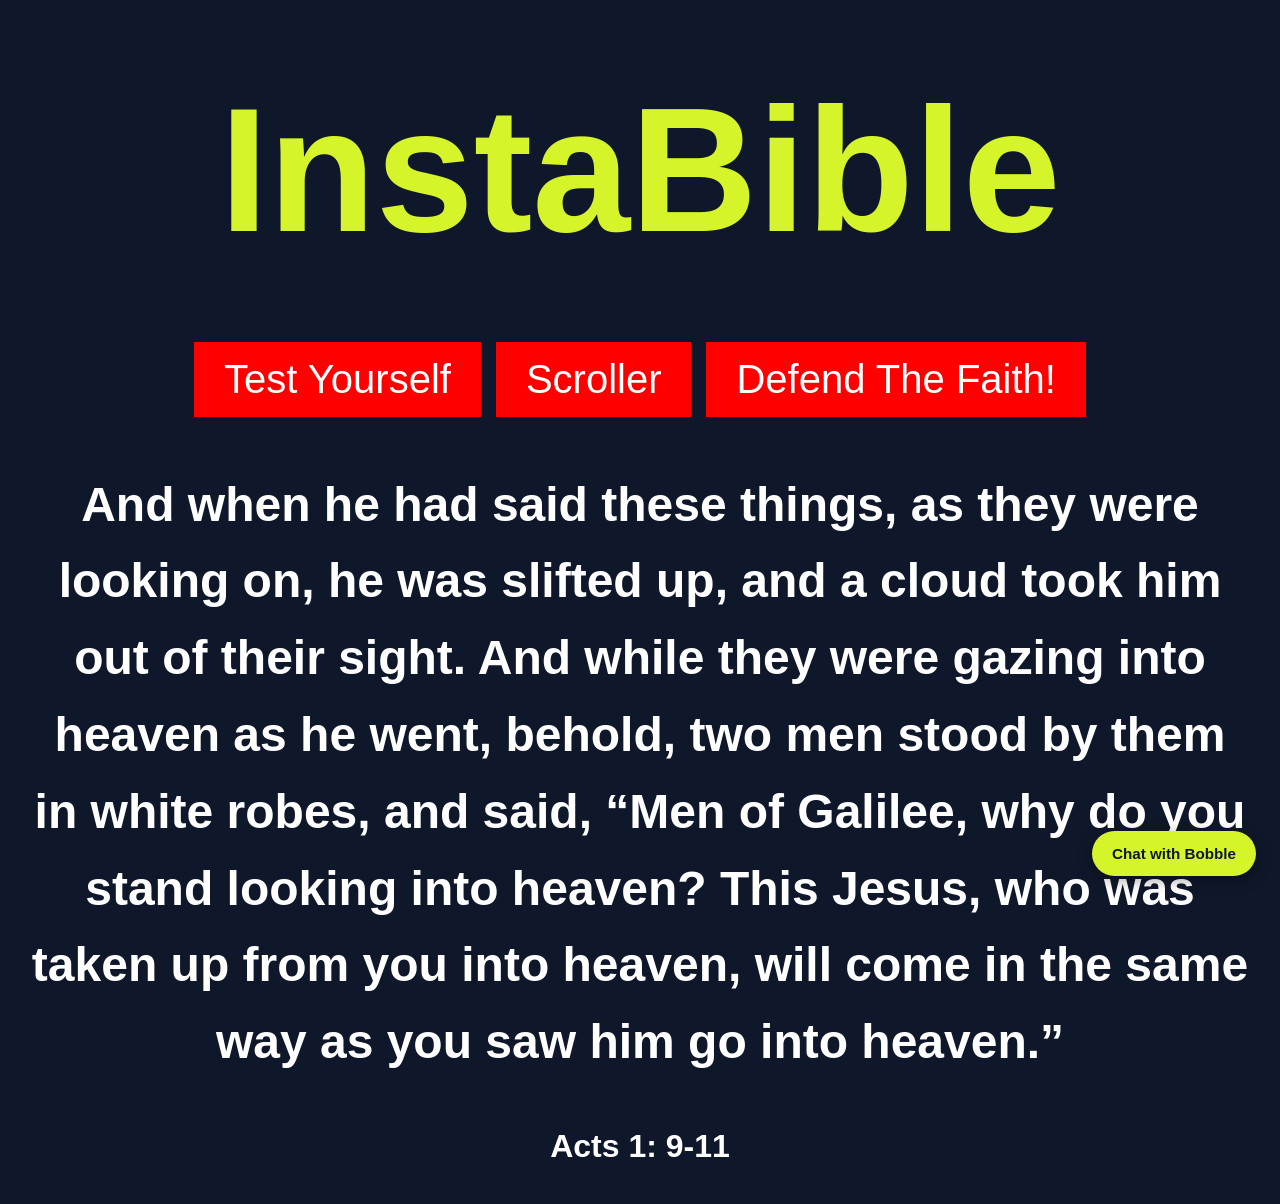
<file: index.html>
<!DOCTYPE html>
<html lang="en">
<head>
  <meta charset="UTF-8">
  <title>InstaBible</title>

  <link rel="apple-touch-icon" href="./resources/icon.png">

  <link rel="stylesheet" href="resources/homepage.css">
  <link rel="stylesheet" href="resources/bobble.css">

  <script src="links.js" defer></script>
  <script src="bobble.js" defer></script>
</head>
<body>
  <div class="header">
    <h1>InstaBible</h1>
    <div class="buttons">
      <button type="button" id="TestYourself">Test Yourself</button>
      <button type="button" id="Scroller">Scroller</button>
      <button type="button" id="DefendTheFaith!">Defend The Faith!</button>
    </div>
  </div>
  <h2>And when he had said these things, as they were looking on, he was slifted up, and a cloud took him out of their sight. And while they were gazing into heaven as he went, behold, two men stood by them in white robes, and said, “Men of Galilee, why do you stand looking into heaven? This Jesus, who was taken up from you into heaven, will come in the same way as you saw him go into heaven.”</h2>
  <h3>Acts 1: 9-11</h3>
  <!-- Bobble floating chat interface -->
<div id="bobble-widget">
  <section id="bobble-panel" class="bobble-panel" hidden>
    <header class="bobble-header">
      <div>
        <h2>Bobble</h2>
        <span>Your InstaBible assistant</span>
      </div>
      <div class="bobble-header-actions">
        <button type="button" id="bobble-reset" aria-label="Reset conversation">↻</button>
        <button type="button" id="bobble-close" aria-label="Close chat">×</button>
      </div>
    </header>

    <div id="bobble-messages" class="bobble-messages" aria-live="polite">
      <div class="bobble-message assistant">
        Hey! I'm Bobble. What would you like to explore?
      </div>
    </div>

    <form id="bobble-form" class="bobble-input-area">
      <input
        id="bobble-input"
        type="text"
        placeholder="Ask Bobble something..."
        autocomplete="off"
        aria-label="Message Bobble"
        required
      >
      <button type="submit" id="bobble-send">Send</button>
    </form>
  </section>

  <button
    type="button"
    id="bobble-toggle"
    class="bobble-toggle"
    aria-label="Open Bobble chat"
    aria-expanded="false"
  >
    Chat with Bobble
  </button>
</div>
</body>
</html>
</file>
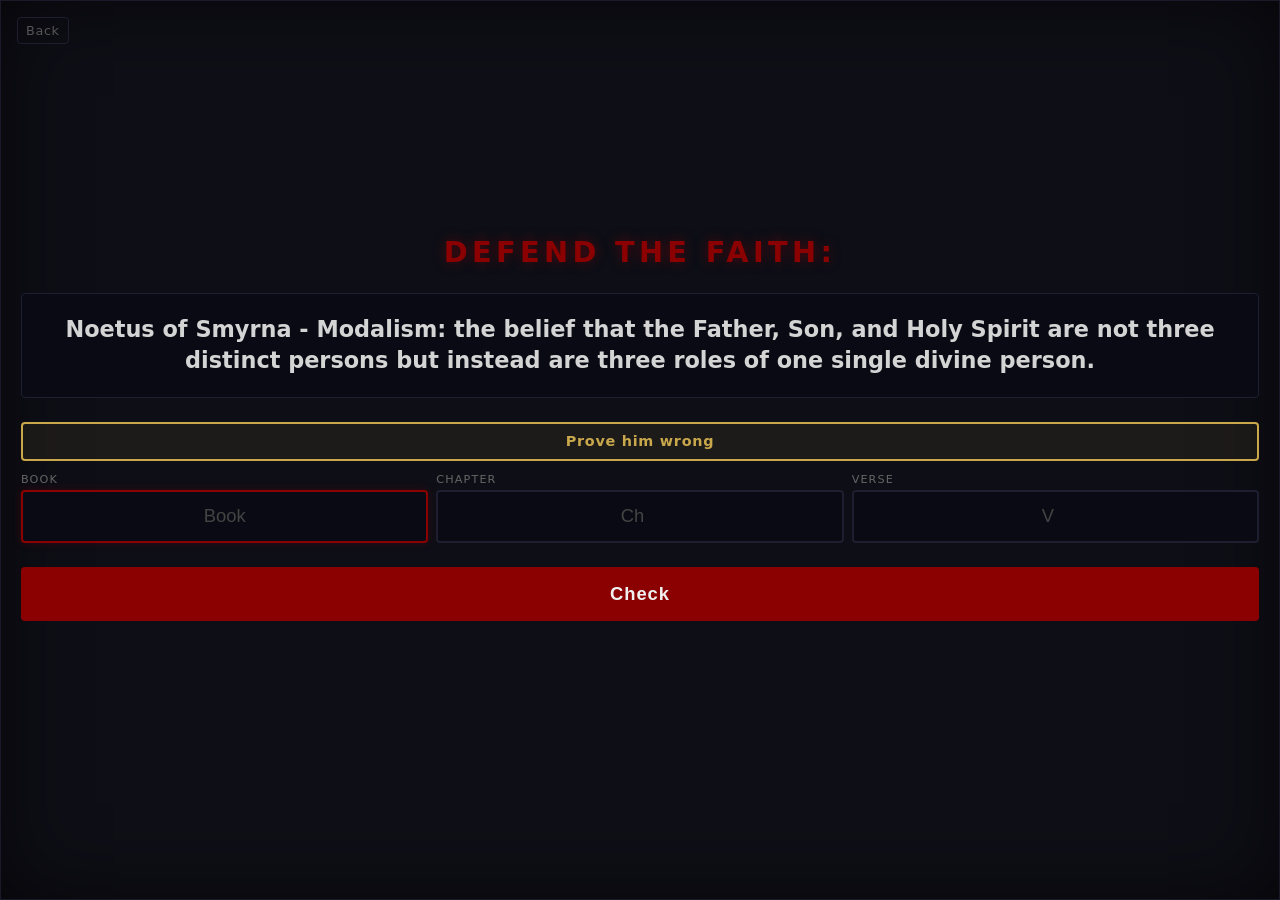
<file: defend.html>
<!DOCTYPE html>
<html lang="en">
<head>
  <meta charset="utf-8">
  <meta name="viewport" content="width=device-width, initial-scale=1, viewport-fit=cover">
  <title>Heresies Quiz</title>
  <style>
    * { box-sizing: border-box; margin: 0; padding: 0; }

    html, body {
      height: 100%;
      overflow: hidden;
    }

    body {
      font-family: 'Segoe UI', system-ui, sans-serif;
      background: radial-gradient(ellipse at center, #111118 0%, #050508 100%);
      color: #c9c9c9;
      height: 100dvh;
      display: flex;
      align-items: center;
      justify-content: center;
    }

    .card {
      background: #0e0e16;
      padding: 1.5rem 1.25rem;
      padding-top: calc(1.5rem + env(safe-area-inset-top));
      padding-bottom: calc(1.5rem + env(safe-area-inset-bottom));
      width: 100%;
      height: 100dvh;
      display: flex;
      flex-direction: column;
      justify-content: center;
      box-shadow: inset 0 0 80px rgba(0, 0, 0, 0.6);
      border: 1px solid #1a1a2a;
      position: relative;
    }

    h1 {
      font-size: 1.8rem;
      font-weight: 800;
      letter-spacing: 0.15em;
      text-transform: uppercase;
      margin-bottom: 1.5rem;
      text-align: center;
      color: #8b0000;
      text-shadow: 0 0 12px rgba(139, 0, 0, 0.5);
    }

    .home-link {
      position: absolute;
      top: calc(1rem + env(safe-area-inset-top));
      left: 1rem;
      font-size: 0.8rem;
      letter-spacing: 0.05em;
      color: #555;
      text-decoration: none;
      padding: 0.3rem 0.5rem;
      border: 1px solid #1e1e30;
      border-radius: 4px;
      transition: color 0.2s, border-color 0.2s;
    }

    .home-link:active {
      color: #8b0000;
      border-color: #8b0000;
    }

    #question {
      font-size: 1.4rem;
      font-weight: 600;
      margin-bottom: 1.5rem;
      padding: 1.25rem 1rem;
      background: #0a0a14;
      border-radius: 4px;
      border: 1px solid #1e1e30;
      min-height: 3.5rem;
      display: flex;
      align-items: center;
      justify-content: center;
      text-align: center;
      line-height: 1.4;
      color: #d4d4d4;
    }

    .bible-link {
      display: block;
      text-align: center;
      margin-bottom: 0.75rem;
      padding: 0.6rem;
      font-size: 0.9rem;
      font-weight: 600;
      letter-spacing: 0.05em;
      color: #c9a84c;
      text-decoration: none;
      border: 2px solid #c9a84c;
      border-radius: 4px;
      background: rgba(201, 168, 76, 0.08);
      transition: background 0.2s, box-shadow 0.2s;
    }

    .bible-link:active {
      background: rgba(201, 168, 76, 0.2);
      box-shadow: 0 0 10px rgba(201, 168, 76, 0.3);
    }

    .input-row {
      display: flex;
      gap: 0.5rem;
      margin-bottom: 0.75rem;
    }

    .input-group {
      flex: 1;
      display: flex;
      flex-direction: column;
      gap: 0.25rem;
    }

    .input-group label {
      font-size: 0.7rem;
      text-transform: uppercase;
      letter-spacing: 0.1em;
      color: #666;
    }

    input {
      width: 100%;
      padding: 0.85rem 0.75rem;
      border: 2px solid #1e1e30;
      border-radius: 4px;
      background: #0a0a14;
      color: #e0e0e0;
      font-size: 1.15rem;
      outline: none;
      transition: border-color 0.2s, box-shadow 0.2s;
      text-align: center;
    }

    input:focus {
      border-color: #8b0000;
      box-shadow: 0 0 8px rgba(139, 0, 0, 0.3);
    }

    input:disabled {
      opacity: 0.4;
    }

    input::placeholder {
      color: #444;
    }

    #check {
      display: block;
      width: 100%;
      margin-top: 0.75rem;
      padding: 1rem;
      border: none;
      border-radius: 4px;
      font-size: 1.15rem;
      font-weight: 700;
      cursor: pointer;
      letter-spacing: 0.05em;
      background: #8b0000;
      color: #f0f0f0;
      transition: background 0.2s, box-shadow 0.2s;
    }

    #check:active {
      background: #a50000;
      box-shadow: 0 0 12px rgba(139, 0, 0, 0.4);
    }

    #refresh {
      display: none;
      margin: 0.75rem auto 0;
      padding: 1rem 1.5rem;
      border: none;
      border-radius: 4px;
      font-size: 1.1rem;
      font-weight: 700;
      cursor: pointer;
      letter-spacing: 0.05em;
      background: #2a2a3a;
      color: #c0c0c0;
    }

    #refresh:active {
      background: #3a3a4a;
    }

    #output {
      margin-top: 1rem;
      text-align: center;
      font-size: 1.2rem;
      font-weight: 600;
      min-height: 1.75rem;
      letter-spacing: 0.03em;
    }

    #output.correct {
      color: #2a6a4a;
      text-shadow: 0 0 8px rgba(42, 106, 74, 0.4);
    }

    #output.wrong {
      color: #cc2222;
      text-shadow: 0 0 8px rgba(204, 34, 34, 0.4);
    }
  </style>
</head>
<body>
  <div class="card">
    <a href="index.html" class="home-link">Back</a>
    <h1>DEFEND THE FAITH:</h1>
    <div id="question">Loading…</div>
    <a href="https://www.bible.com/bible/111" target="_blank" class="bible-link">Prove him wrong</a>
    <div class="input-row">
      <div class="input-group">
        <label>Book</label>
        <input type="text" id="book" placeholder="Book" autocomplete="off" />
      </div>
      <div class="input-group">
        <label>Chapter</label>
        <input type="number" id="chapter" placeholder="Ch" inputmode="numeric" />
      </div>
      <div class="input-group">
        <label>Verse</label>
        <input type="number" id="verse" placeholder="V" inputmode="numeric" />
      </div>
    </div>

    <button id="check">Check</button>
    <p id="output"></p>
    <button id="refresh">Another heresy?</button>
  </div>

  <script>

    const lines = null;

    function init(data) {
      const headerIndices = [];
      data.forEach((line, i) => {
        if (line.startsWith("@@")) headerIndices.push(i);
      });

      if (headerIndices.length === 0) {
        document.getElementById("question").innerText = "Error: no sections found.";
        return;
      }

      const randomIdx = headerIndices[Math.floor(Math.random() * headerIndices.length)];
      const laterHeaders = headerIndices.filter(i => i > randomIdx);
      const nextIdx = laterHeaders.length > 0 ? laterHeaders[0] : data.length;

      const header = data[randomIdx].replace(/^@@\s*/, "");
      const section = data.slice(randomIdx + 1, nextIdx);

      document.getElementById("question").innerText = header;

      const output   = document.getElementById("output");
      const bookIn   = document.getElementById("book");
      const chapIn   = document.getElementById("chapter");
      const verseIn  = document.getElementById("verse");
      const checkBtn = document.getElementById("check");
      const refreshBtn = document.getElementById("refresh");

      function check() {
        const book = bookIn.value.trim();
        const chap = chapIn.value.trim();
        const verse = verseIn.value.trim();

        if (!book || !chap || !verse) return;

        // Try multiple common formats for matching
        const candidates = [
          `${book} ${chap}:${verse}`,
          `${book} ${chap} ${verse}`,
          `${book} ${chap}:${verse}`,
          `${book.toLowerCase()} ${chap}:${verse}`,
          `${book.toLowerCase()} ${chap} ${verse}`
        ];

        const isCorrect = candidates.some(c =>
          section.some(line => line.includes(c))
        );

        if (isCorrect) {
          output.innerText = "Faith Defended.";
          output.className = "correct";
          bookIn.disabled = chapIn.disabled = verseIn.disabled = true;
          checkBtn.style.display = "none";
          refreshBtn.style.display = "block";
        } else {
          output.innerText = "Incorrect. Try again.";
          output.className = "wrong";
          bookIn.value = chapIn.value = verseIn.value = "";
          bookIn.focus();
        }
      }

      checkBtn.addEventListener("click", check);
      [bookIn, chapIn, verseIn].forEach(el => {
        el.addEventListener("keydown", e => { if (e.key === "Enter") check(); });
      });
      refreshBtn.addEventListener("click", () => location.reload());

      bookIn.focus();
    }

    // Load data: prefer inline, fall back to fetch
    if (lines) {
      init(lines);
    } else {
      fetch("heresies.json")
        .then(res => {
          if (!res.ok) throw new Error(res.status);
          return res.json();
        })
        .then(init)
        .catch(err => {
          document.getElementById("question").innerText =
            "Failed to load data.\nServe over HTTP or embed data inline.";
          console.error(err);
        });
    }
  </script>
</body>
</html>
</file>
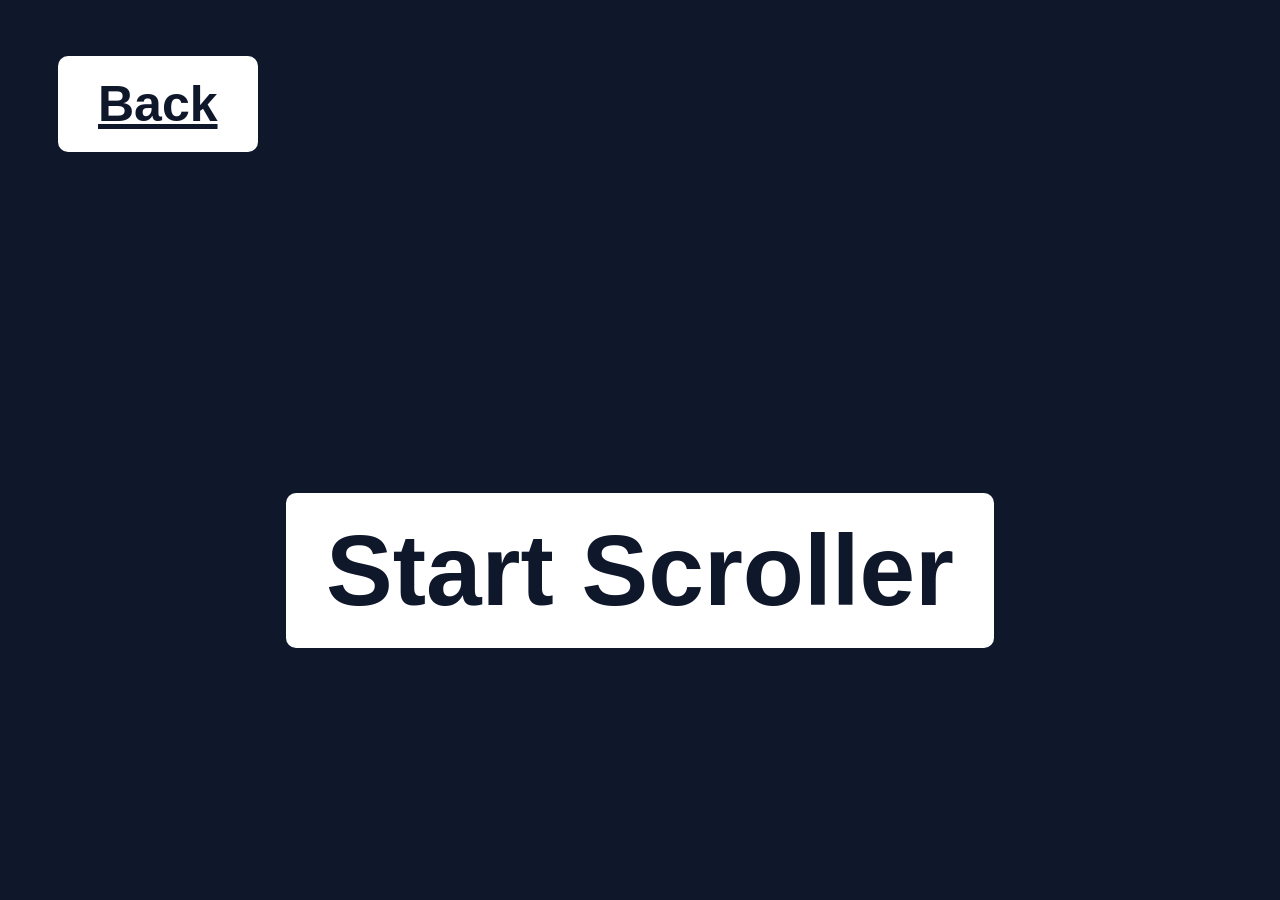
<file: scroller.html>
<!DOCTYPE html>
<html lang="en">

<head>
   <meta charset="UTF-8">
   <title>Scroller</title>
   <link href="./resources/scrollerstyle.css" rel="stylesheet">
   <link rel="apple-touch-icon" href="./resources/icon.png">
</head>

<body id="background">
  <div class="home-button-start-container">
    <a class="home-button-start" href="index.html">Back</a>
  </div>
    <button id="start-scroller" class="start-scroller" type="button" onclick="initializeScroller()">Start Scroller</button>
    <script src="./data/jquery-4.0.0.min.js"></script>
    <script src="./scroller.js"></script>
</body>

</html>
</file>
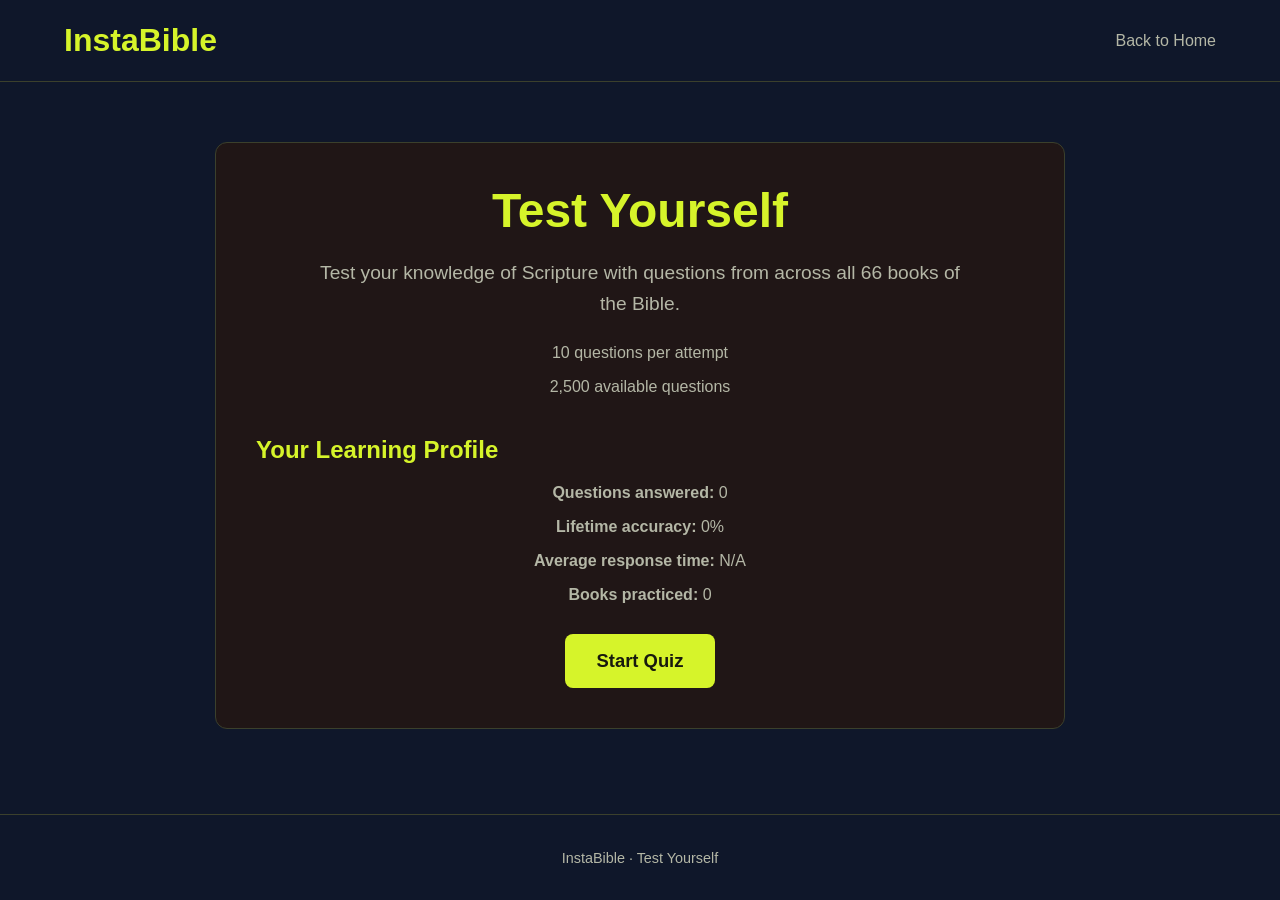
<file: quiz/quiz.html>
<!DOCTYPE html>
<html lang="en">
<head>
    <meta charset="UTF-8">
    <meta name="viewport" content="width=device-width, initial-scale=1.0">

    <title>InstaBible | Test Yourself</title>

    <link rel="stylesheet" href="quiz.css">

    <script src="quiz.js" defer></script>
</head>

<body>

    <header class="quiz-header">
        <a href="../index.html" class="quiz-logo">InstaBible</a>

        <a href="../index.html" class="home-link">
            Back to Home
        </a>
    </header>

    <main class="quiz-main">

        <section id="quizApp" class="quiz-container">

            <p class="quiz-loading">
                Preparing your quiz...
            </p>

        </section>

    </main>

    <footer class="quiz-footer">
        <p>InstaBible · Test Yourself</p>
    </footer>

</body>
</html>
</file>
<file: resources/homepage.css>
*,
*::before,
*::after {
  box-sizing: border-box;
}

body {
  margin: 30px;
  padding: 0;
  font-family: -apple-system, BlinkMacSystemFont, "Segoe UI", Roboto, Helvetica, Arial, sans-serif;
  background: #0f172a;
  color: #d6f42a;
  line-height: 1.6;
}

.header {
  display: flex;
  flex-direction: column;
  align-items: center;
  justify-content: center;
  gap: 20px;
  margin-bottom: 50px;
}

h1 {
  margin: 0 0 10px;
  font-size: clamp(4rem, 16vw, 11rem);
}

.buttons {
  display: flex;
  flex-direction: row;
  flex-wrap: wrap;
  justify-content: center;
  gap: 15px;
}

button {
  min-width: 128px;
  min-height: 60px;
  padding: 15px 30px;
  border: 0;
  background-color: red;
  color: white;
  font-size: clamp(1.25rem, 4vw, 2.5rem);
  cursor: pointer;
}

h2,
h3 {
  text-align: center;
}

h2 {
  font-size: clamp(1.5rem, 4vw, 3rem);
  color: #fff;
}

h3 {
  font-size: 2rem;
  color: #fff;
}
</file>
<file: resources/bobble.css>
/* Bobble floating chat widget */
#bobble-widget {
  position: fixed;
  right: 24px;
  bottom: 24px;
  z-index: 1000;
  font-family: inherit;
}

/* Chat panel */
#bobble-panel {
  display: flex;
  flex-direction: column;
  width: min(380px, calc(100vw - 32px));
  height: 520px;
  max-height: calc(100vh - 110px);
  margin-bottom: 14px;
  overflow: hidden;
  background: #1e293b;
  border: 1px solid #d6f42a;
  border-radius: 16px;
  box-shadow: 0 8px 30px rgba(0, 0, 0, 0.45);
  color: #f8fafc;
}

/* Ensure hidden panel stays hidden */
#bobble-panel[hidden] {
  display: none !important;
}

/* Header */
#bobble-widget .bobble-header {
  display: flex;
  align-items: center;
  justify-content: space-between;
  padding: 16px;
  background: #0f172a;
  border-bottom: 1px solid #334155;
}

#bobble-widget .bobble-header h2 {
  margin: 0;
  text-align: left;
  font-size: 1.3rem;
  color: #d6f42a;
}

#bobble-widget .bobble-header span {
  font-size: 0.8rem;
  color: #cbd5e1;
}

#bobble-widget .bobble-header-actions {
  display: flex;
  gap: 8px;
}

/* Override global homepage button styles */
#bobble-widget button {
  min-width: 0;
  min-height: 0;
  padding: 8px 12px;
  border: none;
  border-radius: 8px;
  background: #334155;
  color: white;
  font-size: 0.95rem;
  cursor: pointer;
}

#bobble-widget button:hover {
  filter: brightness(1.2);
}

/* Message area */
#bobble-widget .bobble-messages {
  display: flex;
  flex: 1;
  flex-direction: column;
  gap: 12px;
  padding: 16px;
  overflow-y: auto;
}

#bobble-widget .bobble-message {
  max-width: 85%;
  padding: 10px 13px;
  border-radius: 12px;
  line-height: 1.4;
  overflow-wrap: anywhere;
  font-size: 0.95rem;
}

#bobble-widget .bobble-message.assistant {
  align-self: flex-start;
  background: #334155;
  color: #f8fafc;
}

#bobble-widget .bobble-message.user {
  align-self: flex-end;
  background: #d6f42a;
  color: #0f172a;
}

/* Input area */
#bobble-widget .bobble-input-area {
  display: flex;
  gap: 8px;
  padding: 12px;
  background: #0f172a;
  border-top: 1px solid #334155;
}

#bobble-widget .bobble-input-area input {
  flex: 1;
  min-width: 0;
  padding: 10px 12px;
  border: 1px solid #475569;
  border-radius: 8px;
  outline: none;
  background: #1e293b;
  color: white;
  font-size: 0.95rem;
}

#bobble-widget .bobble-input-area input:focus {
  border-color: #d6f42a;
}

#bobble-widget #bobble-send {
  background: #d6f42a;
  color: #0f172a;
  font-weight: bold;
}

/* Floating toggle */
#bobble-widget .bobble-toggle {
  padding: 14px 20px;
  border-radius: 30px;
  background: #d6f42a;
  color: #0f172a;
  font-weight: bold;
  box-shadow: 0 4px 15px rgba(0, 0, 0, 0.35);
}

/* Small screens */
@media (max-width: 480px) {
  #bobble-widget {
    right: 16px;
    bottom: 16px;
  }

  #bobble-panel {
    height: min(520px, calc(100vh - 100px));
  }
}
</file>
<file: resources/scrollerstyle.css>
:root {
    --blue-slate: #0f172a;
    --pearl-beige: black;
}

#background {
    background-color: var(--blue-slate);
}

.start-scroller {
    display: block;
    margin: 40vh auto 0;
    padding: 20px 40px;
    border: 0;
    border-radius: 10px;
    background: #fff;
    color: var(--blue-slate);
    cursor: pointer;
    font: 700 100px Arial, sans-serif;
}

.home-button-start-container {
    margin-top: 75px;
    margin-left: 50px;
}

.home-button-start {
    padding: 20px 40px;
    border: 0;
    border-radius: 10px;
    background: #fff;
    color: var(--blue-slate);
    cursor: pointer;
    font: 700 50px Arial, sans-serif;
}

.start-scroller:hover,
.start-scroller:focus-visible {
    background: #e2e8f0;
}

h1 {
    text-align: center;
}

#verse {
    text-align: center;
    font: 100px Arial Black, sans-serif;
}

.link-container {
    display: flex;
    align-items: center;
    justify-content: center;
    margin-top: 28px;
}

.bible-link {
    display: block;
    width: 100%;
    padding: 14px 20px;
    border: 2px solid var(--pearl-beige);
    border-radius: 8px;
    background: color-mix(in srgb, var(--pearl-beige) 12%, transparent);
    color: var(--pearl-beige);
    font: 600 20px Arial, sans-serif;
    letter-spacing: 0.04em;
    text-align: center;
    text-decoration: none;
    transition: background-color 0.2s ease, box-shadow 0.2s ease;
}

.bible-link:hover,
.bible-link:focus-visible {
    background: color-mix(in srgb, var(--pearl-beige) 22%, transparent);
    box-shadow: 0 0 14px color-mix(in srgb, var(--pearl-beige) 30%, transparent);
}

.bible-link:focus-visible {
    outline: 2px solid var(--pearl-beige);
    outline-offset: 3px;
}

#scroller-container {
    background: #fff;
    max-width: 850px;
    margin: 40px auto 24px auto;
    border-radius: 12px;
    box-shadow: 0 4px 24px rgba(0, 0, 0, 0.08);
    padding: 40px 32px 320px 32px;
}

#scroller-header {
    display: flex;
    align-items: center;
    justify-content:space-between;
    gap: 16px;
}

.logo {
    display: block;
    width: 48px;
    height: 48px;
    object-fit: contain;
}

.home-button {
    display: inline-block;
    padding: 10px 16px;
    border-radius: 6px;
    background: #333;
    color: #fff;
    text-decoration: none;
}

.home-button:hover {
    background: #555;
}

.stop-scrolling {
    height: 100%;
    overflow: hidden;
}
</file>
<file: quiz/quiz.css>
/* =========================================
   INSTABIBLE QUIZ
   ========================================= */

:root {
    --quiz-bg: #0f172a;
    --quiz-surface: #201616;
    --quiz-surface-hover: #2d1e1e;
    --quiz-text: #f4f4ed;
    --quiz-muted: #b4b7a6;
    --quiz-accent: #d6f42a;
    --quiz-accent-dark: #a9c51c;
    --quiz-border: #3b402c;
    --quiz-correct: #7ed957;
    --quiz-incorrect: #ff6868;
    --quiz-radius: 12px;
    --quiz-width: 850px;
}

/* =========================================
   GLOBAL
   ========================================= */

* {
    box-sizing: border-box;
}

body {
    margin: 0;
    padding: 0;
    min-height: 100vh;

    display: flex;
    flex-direction: column;

    background-color: var(--quiz-bg);
    color: var(--quiz-text);

    font-family: Arial, Helvetica, sans-serif;
}

/* =========================================
   HEADER
   ========================================= */

.quiz-header {
    width: 100%;
    padding: 22px 5%;

    display: flex;
    justify-content: space-between;
    align-items: center;

    border-bottom: 1px solid var(--quiz-border);
}

.quiz-logo {
    color: var(--quiz-accent);
    font-size: 2rem;
    font-weight: bold;
    text-decoration: none;
}

.home-link {
    color: var(--quiz-muted);
    font-size: 1rem;
    text-decoration: none;
    transition: color 0.2s ease;
}

.home-link:hover {
    color: var(--quiz-accent);
}

/* =========================================
   MAIN QUIZ AREA
   ========================================= */

.quiz-main {
    flex: 1;
    width: 100%;

    display: flex;
    justify-content: center;
    align-items: flex-start;

    padding: 60px 20px;
}

.quiz-container {
    width: 100%;
    max-width: var(--quiz-width);

    padding: 40px;

    background-color: var(--quiz-surface);
    border: 1px solid var(--quiz-border);
    border-radius: var(--quiz-radius);
}

/* =========================================
   START SCREEN
   ========================================= */

.quiz-title {
    margin: 0 0 20px;

    color: var(--quiz-accent);
    font-size: 3rem;
    text-align: center;
}

.quiz-description {
    max-width: 650px;
    margin: 0 auto 25px;

    color: var(--quiz-muted);
    font-size: 1.2rem;
    line-height: 1.6;
    text-align: center;
}

.quiz-info {
    color: var(--quiz-muted);
    font-size: 1rem;
    text-align: center;
}

/* =========================================
   BUTTONS
   ========================================= */

.quiz-button {
    display: block;

    margin: 30px auto 0;
    padding: 16px 32px;

    background-color: var(--quiz-accent);
    color: #17190e;

    border: none;
    border-radius: 8px;

    font-size: 1.15rem;
    font-weight: bold;

    cursor: pointer;
    transition:
        background-color 0.2s ease,
        transform 0.2s ease;
}

.quiz-button:hover {
    background-color: var(--quiz-accent-dark);
    transform: translateY(-2px);
}

.quiz-button:focus-visible,
.quiz-option:focus-visible,
.home-link:focus-visible {
    outline: 3px solid white;
    outline-offset: 3px;
}

/* =========================================
   QUESTION PROGRESS
   ========================================= */

.quiz-progress-text {
    margin: 0 0 10px;

    color: var(--quiz-muted);
    font-size: 1rem;
    text-align: right;
}

.quiz-progress {
    width: 100%;
    height: 12px;
    margin-bottom: 25px;

    appearance: none;
    border: none;
    border-radius: 20px;

    overflow: hidden;
}

.quiz-progress::-webkit-progress-bar {
    background-color: var(--quiz-bg);
    border-radius: 20px;
}

.quiz-progress::-webkit-progress-value {
    background-color: var(--quiz-accent);
    border-radius: 20px;
}

.quiz-progress::-moz-progress-bar {
    background-color: var(--quiz-accent);
    border-radius: 20px;
}

/* =========================================
   QUESTION
   ========================================= */

.quiz-metadata {
    margin-bottom: 15px;

    color: var(--quiz-accent);
    font-size: 0.95rem;
    font-weight: bold;
}

.quiz-question {
    margin: 0 0 15px;

    color: var(--quiz-text);
    font-size: 1.8rem;
    line-height: 1.4;
}

.quiz-reference {
    margin-bottom: 30px;

    color: var(--quiz-muted);
    font-size: 1rem;
    font-style: italic;
}

/* =========================================
   ANSWER OPTIONS
   ========================================= */

.quiz-options {
    display: grid;
    grid-template-columns: 1fr 1fr;
    gap: 15px;
}

.quiz-option {
    min-height: 75px;
    padding: 18px;

    background-color: var(--quiz-bg);
    color: var(--quiz-text);

    border: 1px solid var(--quiz-border);
    border-radius: 8px;

    font-size: 1.05rem;
    text-align: left;

    cursor: pointer;
    transition:
        background-color 0.2s ease,
        border-color 0.2s ease;
}

.quiz-option:hover:not(:disabled) {
    background-color: var(--quiz-surface-hover);
    border-color: var(--quiz-accent);
}

.quiz-option:disabled {
    cursor: default;
    opacity: 0.7;
}

/* =========================================
   ANSWER FEEDBACK
   ========================================= */

.quiz-feedback {
    margin-top: 30px;
    padding-top: 20px;

    border-top: 1px solid var(--quiz-border);
}

.quiz-correct {
    color: var(--quiz-correct);
    font-size: 1.5rem;
}

.quiz-incorrect {
    color: var(--quiz-incorrect);
    font-size: 1.5rem;
}

.quiz-answer {
    color: var(--quiz-text);
    font-weight: bold;
}

.quiz-explanation {
    color: var(--quiz-muted);
    font-size: 1rem;
    line-height: 1.6;
}

.quiz-source {
    display: inline-block;
    margin-top: 10px;

    color: var(--quiz-accent);
    text-decoration: underline;
}

/* =========================================
   RESULTS
   ========================================= */

.quiz-score {
    margin: 20px 0 5px;

    color: var(--quiz-text);
    font-size: 3rem;
    text-align: center;
}

.quiz-accuracy {
    color: var(--quiz-accent);
    font-size: 1.4rem;
    text-align: center;
}

.quiz-breakdown-heading {
    margin-top: 40px;

    color: var(--quiz-accent);
    font-size: 1.5rem;
}

.quiz-breakdown {
    display: grid;
    grid-template-columns: 1fr 1fr;
    gap: 10px;
}

.quiz-breakdown-row {
    margin: 0;
    padding: 12px;

    background-color: var(--quiz-bg);
    border: 1px solid var(--quiz-border);
    border-radius: 6px;

    color: var(--quiz-muted);
}

/* =========================================
   LOADING AND ERRORS
   ========================================= */

.quiz-loading {
    color: var(--quiz-muted);
    font-size: 1.2rem;
    text-align: center;
}

.quiz-error {
    color: var(--quiz-incorrect);
    text-align: center;
}

/* =========================================
   FOOTER
   ========================================= */

.quiz-footer {
    padding: 20px;

    border-top: 1px solid var(--quiz-border);

    color: var(--quiz-muted);
    font-size: 0.9rem;
    text-align: center;
}

/* =========================================
   RESPONSIVE LAYOUT
   ========================================= */

@media (max-width: 650px) {
    .quiz-main {
        padding: 25px 12px;
    }

    .quiz-container {
        padding: 25px 18px;
    }

    .quiz-title {
        font-size: 2.2rem;
    }

    .quiz-question {
        font-size: 1.4rem;
    }

    .quiz-options {
        grid-template-columns: 1fr;
    }

    .quiz-breakdown {
        grid-template-columns: 1fr;
    }

    .quiz-header {
        padding: 18px;
    }

    .quiz-logo {
        font-size: 1.5rem;
    }
}
</file>
